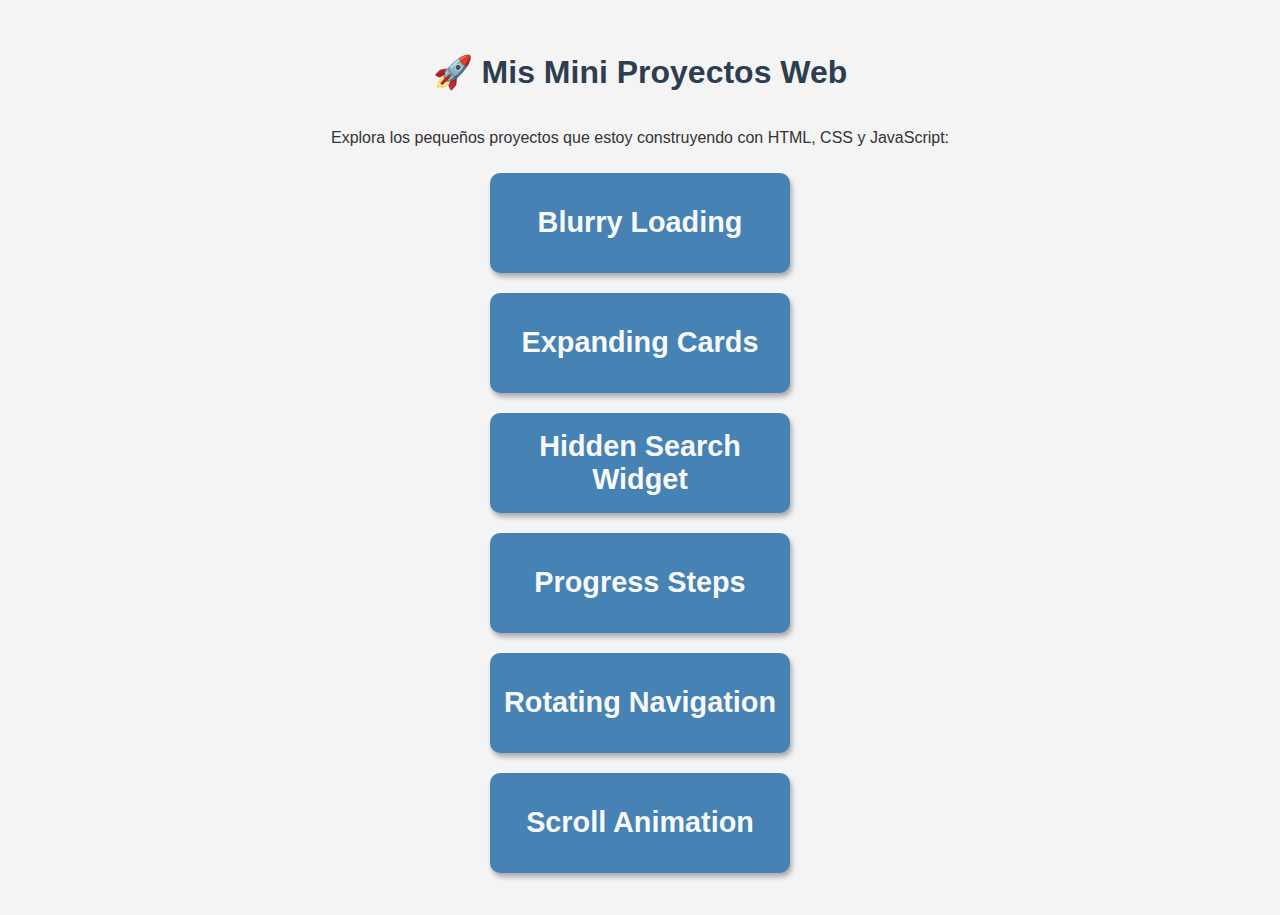
<file: index.html>
<!DOCTYPE html>
<html lang="en">
<head>
  <meta charset="UTF-8">
  <title>Mini Web Projects</title>
<link rel="stylesheet" href="style.css">
</head>
<body>
  <h1>🚀 Mis Mini Proyectos Web</h1>
  <p>Explora los pequeños proyectos que estoy construyendo con HTML, CSS y JavaScript:</p>
  
    <div>
        <a href="Blurry-Loading" target="_blank">
        <h2>Blurry Loading</h2></a>
    </div>
    <div>
        <a href="Expanding-Cards" target="_blank">
            <h2>Expanding Cards</h2></a>
        </div>
    <div>
        <a href="Hidden-Search-Widget" target="_blank">
        <h2>Hidden Search Widget</h2></a>
    </div>
    <div>
        <a href="Progress-Steps" target="_blank"><h2>Progress Steps</h2></a>
    </div>
    <div>
        <a href="Rotating-Navigation" target="_blank"><h2>Rotating Navigation</h2></a>
    </div>
    <div><a href="Scroll-Animation" target="_blank">
        <h2>Scroll Animation</h2></a>
    </div>
 
</body>
</html>
</file>
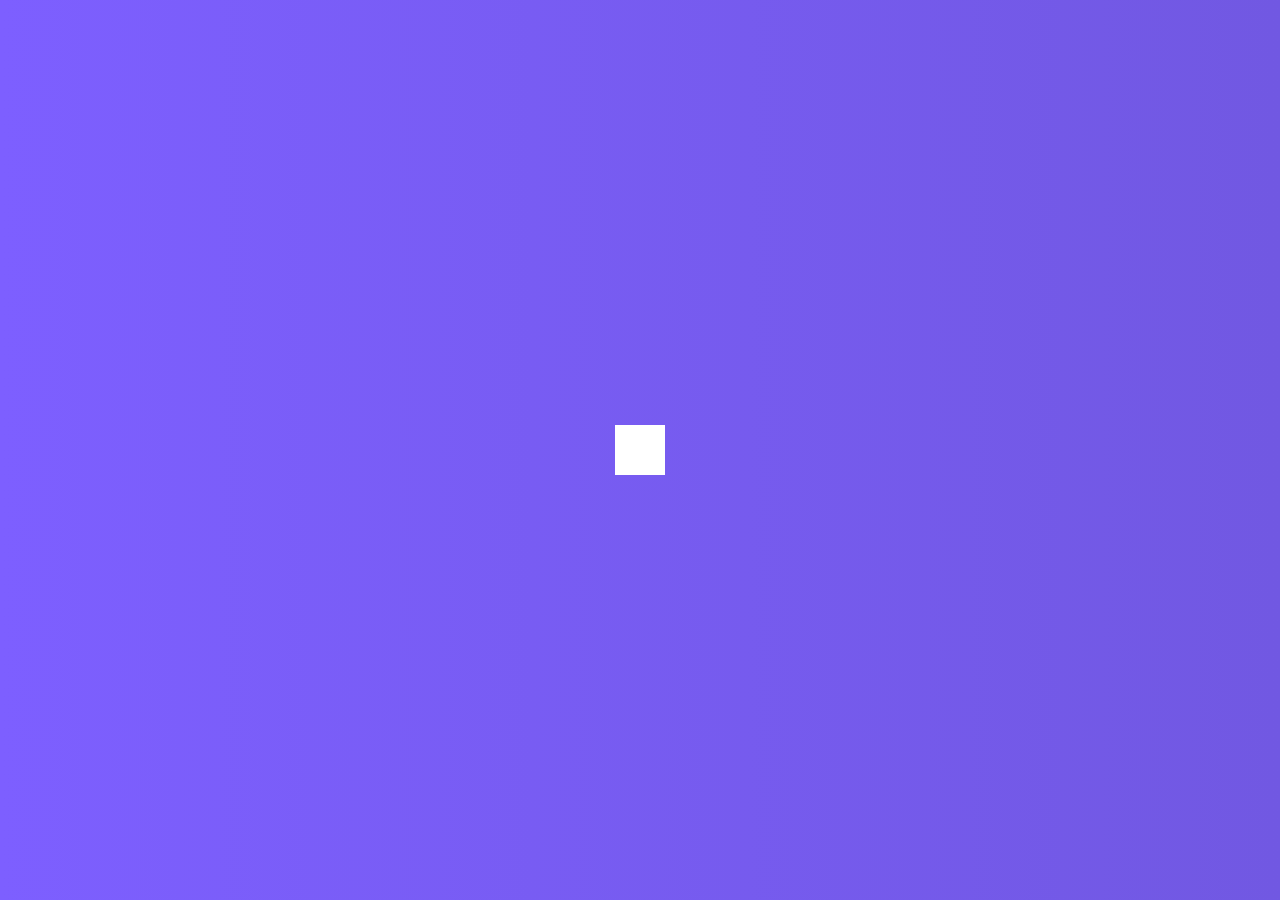
<file: Hidden-Search-Widget/index.html>
<!DOCTYPE html>
<html lang="en">
<head>
    <meta charset="UTF-8">
    <meta name="viewport" content="width=device-width, initial-scale=1.0">
    <link rel="stylesheet" href="https://cdnjs.cloudflare.com/ajax/libs/font-awesome/5.14.0/css/all.min.css" integrity="sha512-1PKOgIY59xJ8Co8+NE6FZ+LOAZKjy+KY8iq0G4B3CyeY6wYHN3yt9PW0XpSriVlkMXe40PTKnXrLnZ9+fkDaog==" crossorigin="anonymous" />
<link rel="stylesheet" href="style.css">
    <title>Hidden Search</title>
</head>
<body>
   <div class="search">
        <input type="text" class="input" placeholder="Search...">
        <button class="btn">
            <i class="fas fa-search"></i>
        </button>
    </div> 

<script src="script.js"></script>
</body>
</html>
</file>
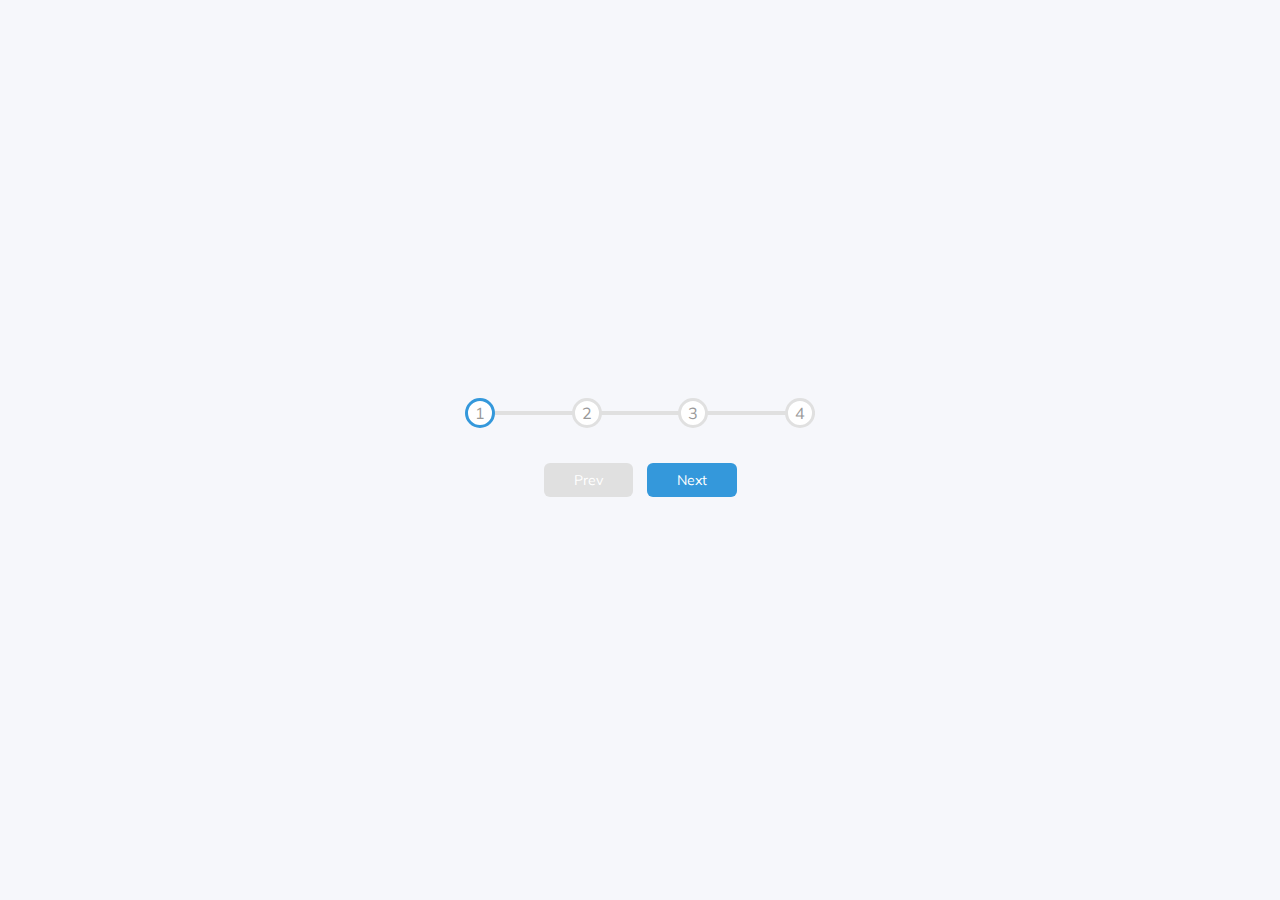
<file: Progress-Steps/index.html>
<!DOCTYPE html>
<html lang="en">
<head>
    <meta charset="UTF-8">
    <meta name="viewport" content="width=device-width, initial-scale=1.0">
    <link rel="stylesheet" href="style.css">
    <title>Progress Steps</title>
</head>
<body>
<div class="container">
    
    <!--contenedor de progreso-->
    <div class="progress-container">
        
        <!--linea azul de transicion entre numeros-->
        <div class="progress" id="progress"></div> 


            <div class="circle active">1</div>
            <div class="circle">2</div>
            <div class="circle">3</div>
            <div class="circle">4</div>
    </div>
    <button class="btn" id="prev" disabled>Prev</button>
    <button class="btn" id="next">Next</button>
</div>  
    


    <script src="script.js"></script>
</body>
</html>
</file>
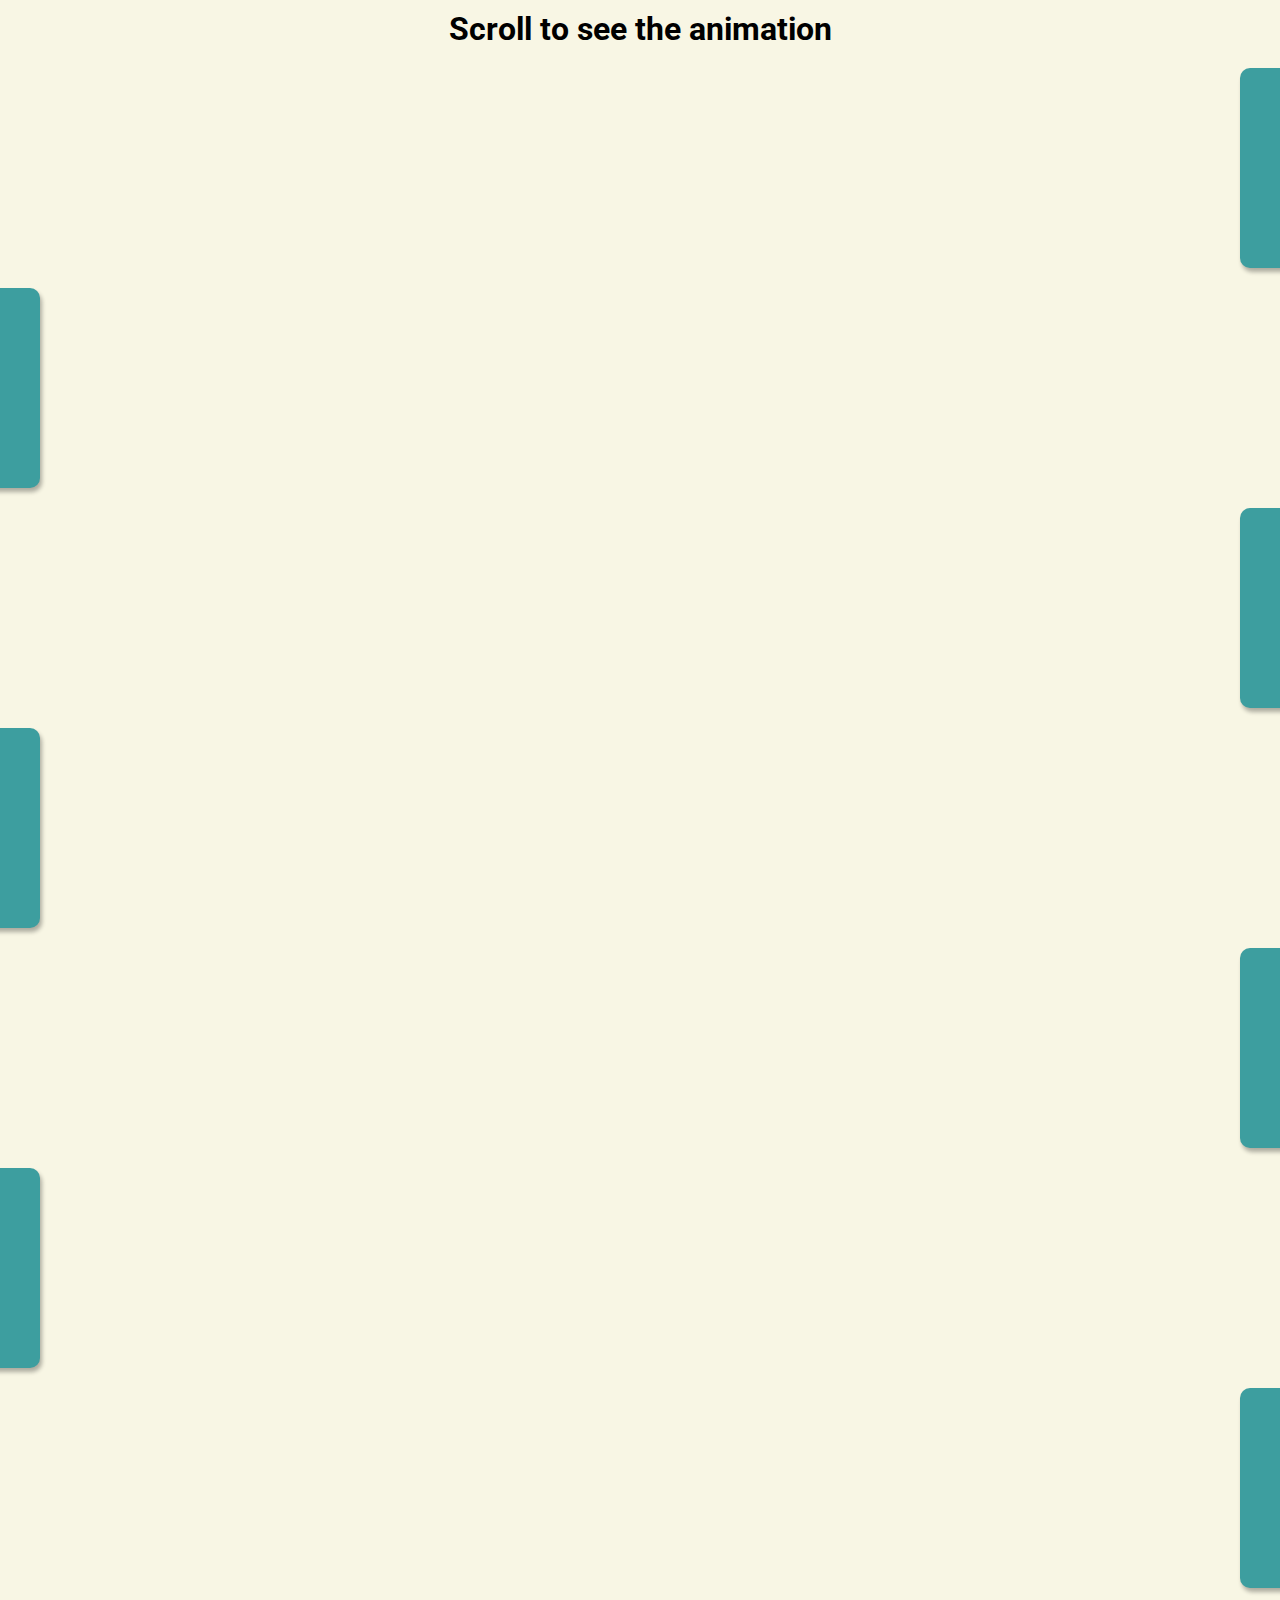
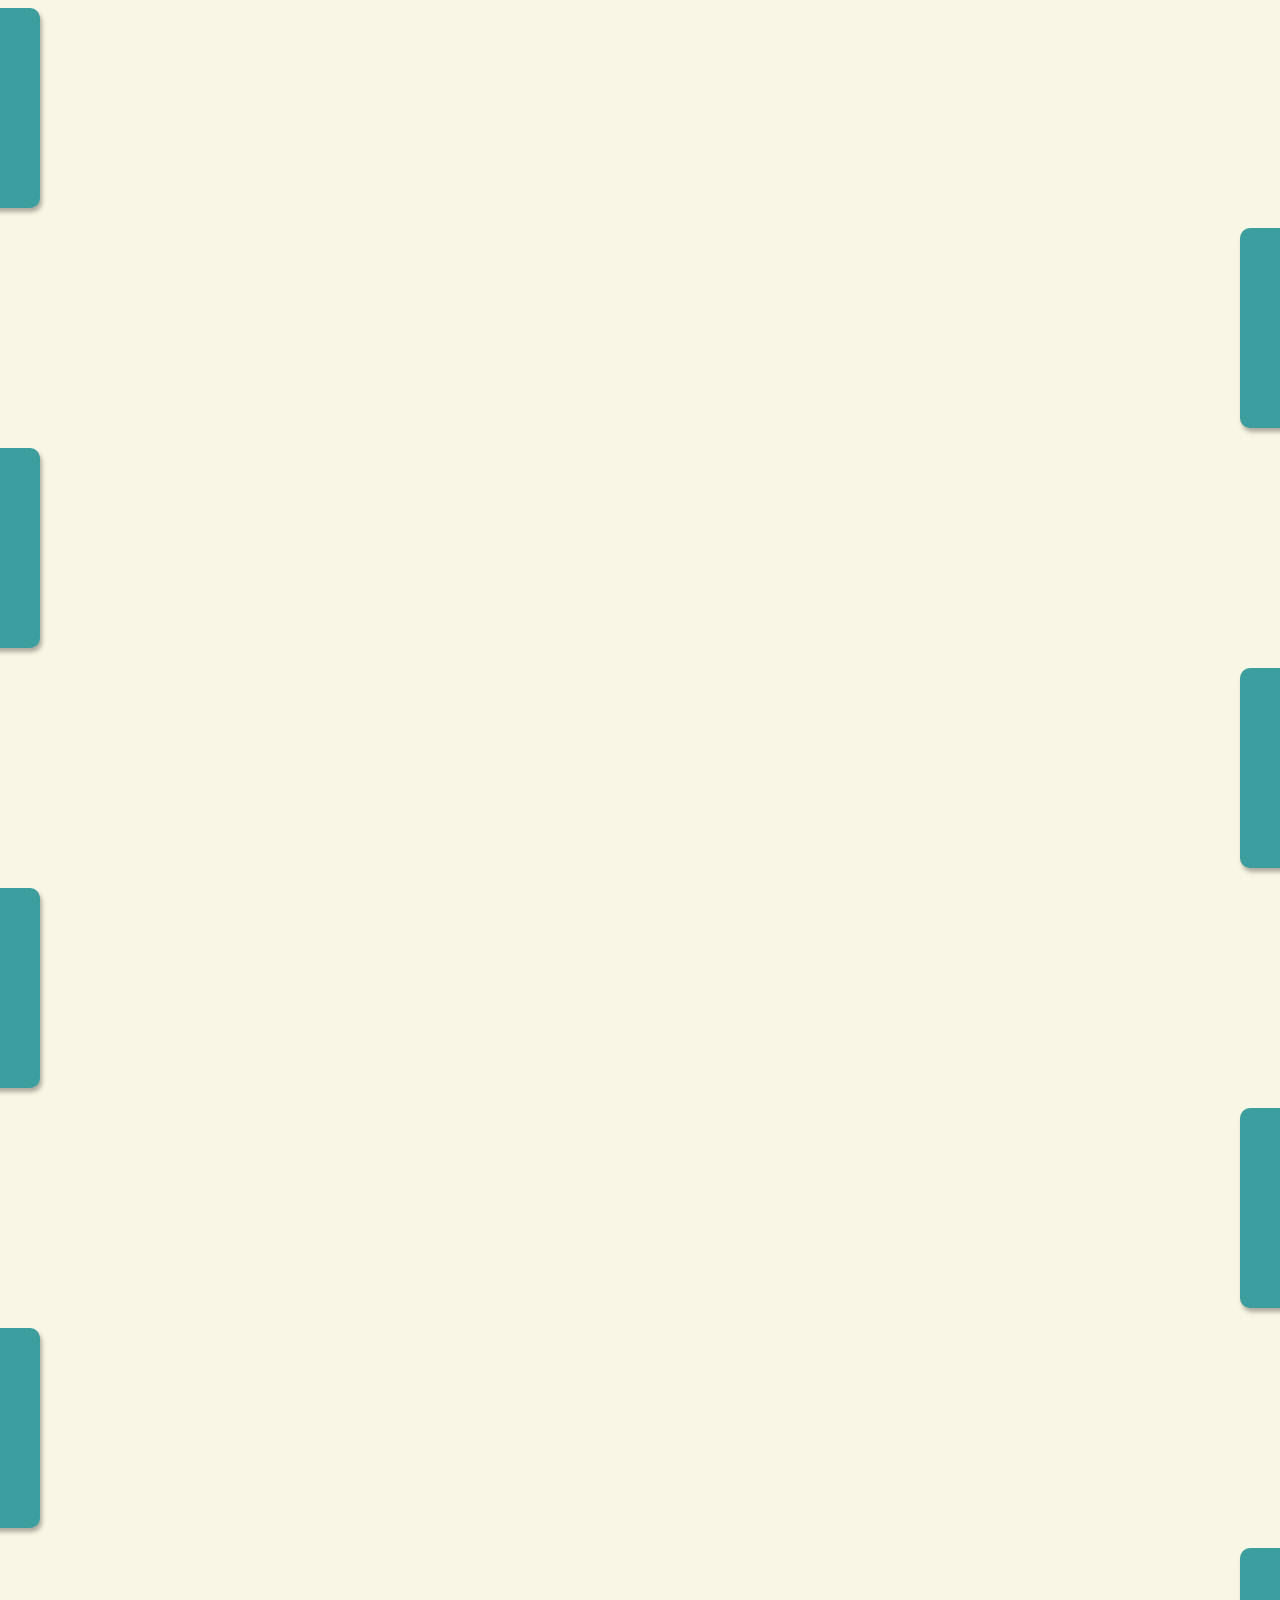
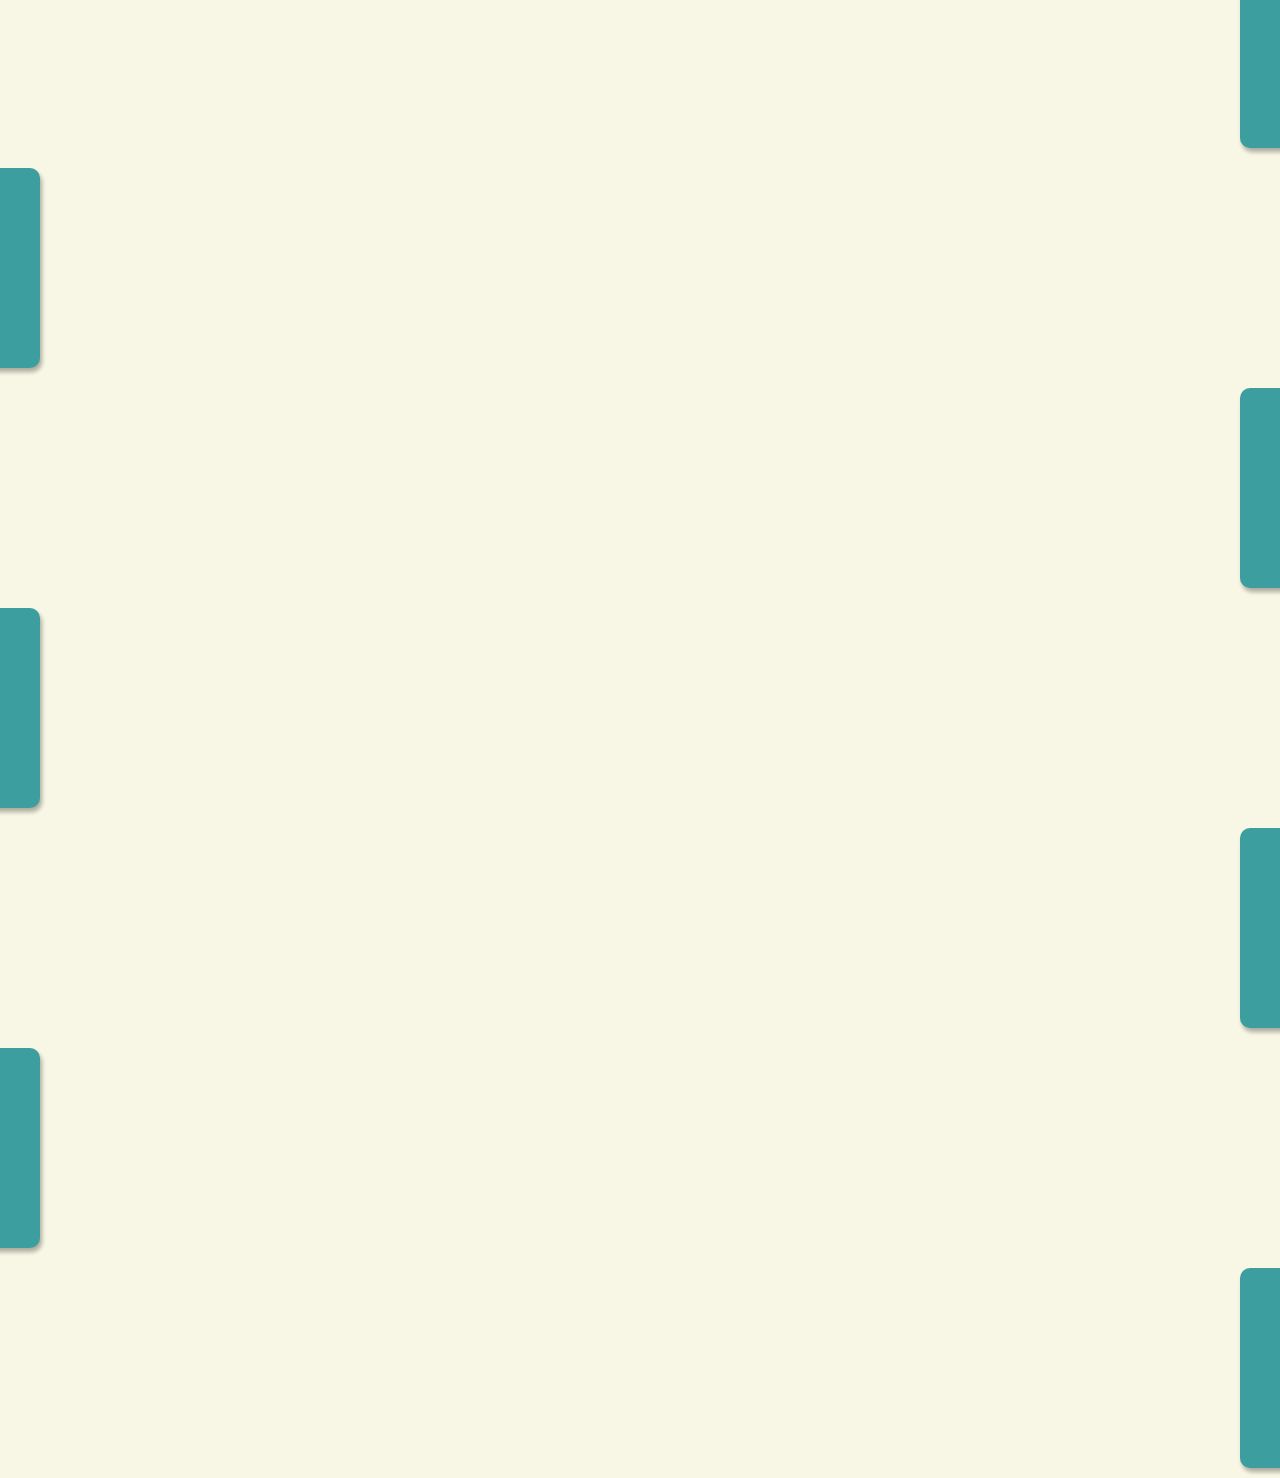
<file: Scroll-Animation/index.html>
<!DOCTYPE html>
<html lang="en">
<head>
    <meta charset="UTF-8">
    <meta name="viewport" content="width=device-width, initial-scale=1.0">
    <link rel="stylesheet" href="style.css">
    <title>Scroll Animation</title>
</head>
<body>
    <h1>Scroll to see the animation</h1>
    <div class="box"><h2>Content</h2></div>
    <div class="box"><h2>Content</h2></div>
    <div class="box"><h2>Content</h2></div>
    <div class="box"><h2>Content</h2></div>
    <div class="box"><h2>Content</h2></div>
    <div class="box"><h2>Content</h2></div>
    <div class="box"><h2>Content</h2></div>
    <div class="box"><h2>Content</h2></div>
    <div class="box"><h2>Content</h2></div>
    <div class="box"><h2>Content</h2></div>
    <div class="box"><h2>Content</h2></div>
    <div class="box"><h2>Content</h2></div>
    <div class="box"><h2>Content</h2></div>
    <div class="box"><h2>Content</h2></div>
    <div class="box"><h2>Content</h2></div>
    <div class="box"><h2>Content</h2></div>
    <div class="box"><h2>Content</h2></div>
    <div class="box"><h2>Content</h2></div>
    <div class="box"><h2>Content</h2></div>
    <div class="box"><h2>Content</h2></div>
    <div class="box"><h2>Content</h2></div>

    <script src="script.js"></script>
</body>
</html>
</file>
<file: style.css>
body {
    font-family: 'Segoe UI', sans-serif;
    background-color: #f4f4f4;
    color: #333;
    padding: 2rem;
    display: flex;
    flex-direction: column;
    align-items: center;
    justify-content: center;
    margin: 0;
    overflow-x: hidden;
  }
  h1 {
    color: #2c3e50;
  }
  
  a {
    color: #f7f9fa;
    text-decoration: none;
    font-size: 1.2rem;
    align-content: center;
    text-align: center;

  }
  a:hover {
    text-decoration: underline;
  }

  div {
    background-color: steelblue;
    color: #fff;
    display: flex;
    align-items: center;
    justify-content: center;
    width: 300px;
    height: 100px;
    margin: 10px;
    border-radius: 10px;
    box-shadow: 2px 4px 5px rgba(0, 0, 0, 0.3);
  }
</file>
<file: Hidden-Search-Widget/style.css>
@import url('https://fonts.googleapis.com/css2?family=Roboto:wght@400;700&display=swap');

* {
  box-sizing: border-box;
}

body {
    background-image: linear-gradient(90deg, #7d5fff, #7158e2);
    font-family: 'Roboto', sans-serif;
    display: flex;
    align-items: center;
    justify-content: center;
    height: 100vh;
    overflow: hidden;
    margin: 0;
}
.search {
    position: relative;
    height: 50px;
}

.search .input {
    background-color: white;
    border: 0;
    font-size: 18px;
    padding: 15px;
    height: 50px;
    width: 50px;
    transition: width 0.3s ease;
}

.btn {
    background-color: white;
    border: 0;
    cursor: pointer;
    font-size: 24px;
    position: absolute;
    top: 0;
    left: 0;
    height: 50px;
    width: 50px;
    transition: transform 0.3s ease;
}

.btn:focus, .input:focus {
   outline: none; 
}

.search.active .input {
    width: 200px;
}

.search.active .btn {
    transform: translateX(198px);
}
</file>
<file: Progress-Steps/style.css>
@import url('https://fonts.googleapis.com/css?family=Muli&display=swap');

:root {
    --line-border-fill: #3498db;
    --line-border-empty: #e0e0e0;
}

* {
    box-sizing: border-box;
}

body {
    background-color: #f6f7fb;
    font-family: 'Muli', sans-serif;
    display: flex;
    align-items: center;
    justify-content: center;
    height: 100vh;
    overflow: hidden;
    margin: 0;
}

.container {
    text-align: center;
}

.progress-container {
    display: flex;
    justify-content: space-between;
    position: relative;
    margin-bottom: 30px;
    max-width: 100%;
    width: 350px;
}

.progress-container::before {
    content: ''; 
    background-color: var(--line-border-empty);
    position: absolute;
    top: 50%;
    left: 0;
    transform: translateY(-50%);
    height: 4px;
    width: 100%;
    z-index: -1;
}

.progress {
    background-color: var(--line-border-fill);
    position: absolute;
    top: 50%;
    left: 0;
    transform: translateY(-50%);
    height: 4px;
    width: 0%;
    z-index: -1;
    transition: 0.4s ease;
}

.circle {
    background-color: #fff;
    color: #999;
    border-radius: 50%;
    height: 30px;
    width: 30px;
    display: flex;
    align-items: center;
    justify-content: center;
    border: 3px solid var(--line-border-empty);
    transition: .4s ease;
}

.circle.active {
    border-color: var(--line-border-fill);
}

.btn {
    background-color: var(--line-border-fill);
    color: #fff;
    border: 0;
    border-radius: 6px;
    cursor: pointer;
    font-family: inherit;
    padding: 8px 30px;
    margin: 5px;
    font-size: 14px;
}

.btn:active {
    transform: scale(0.98);
}

.btn:focus {
    outline: 0;
}

.btn:disabled {
    background-color: var(--line-border-empty);
    cursor: not-allowed;
}
</file>
<file: Scroll-Animation/style.css>
@import url('https://fonts.googleapis.com/css2?family=Roboto:wght@400;700&display=swap');

* {
  box-sizing: border-box;
}

body {
  background-color: #f8f6e4;
  font-family: 'Roboto', sans-serif;
  display: flex;
  flex-direction: column;
  align-items: center;
  justify-content: center;
  margin: 0;
  overflow-x: hidden;
}

h1 {
    margin: 10px;
}

.box {
    background-color: rgb(61, 158, 159);
    color: white;
    display: flex;
    align-items: center;
    justify-content: center;
    width: 400px;
    height: 200px;
    margin: 10px;
    border-radius: 10px;
    box-shadow: 2px 4px 4px rgb(0,0,0,0.3);
    transform: translateX(200%);
    transition: transform 0.4s ease
}

.box:nth-of-type(even) {
    transform: translateX(-200%);
}

.box.show {
    transform: translateX(0);
}

.box h2 {
    font-size: 46px;
}
</file>
